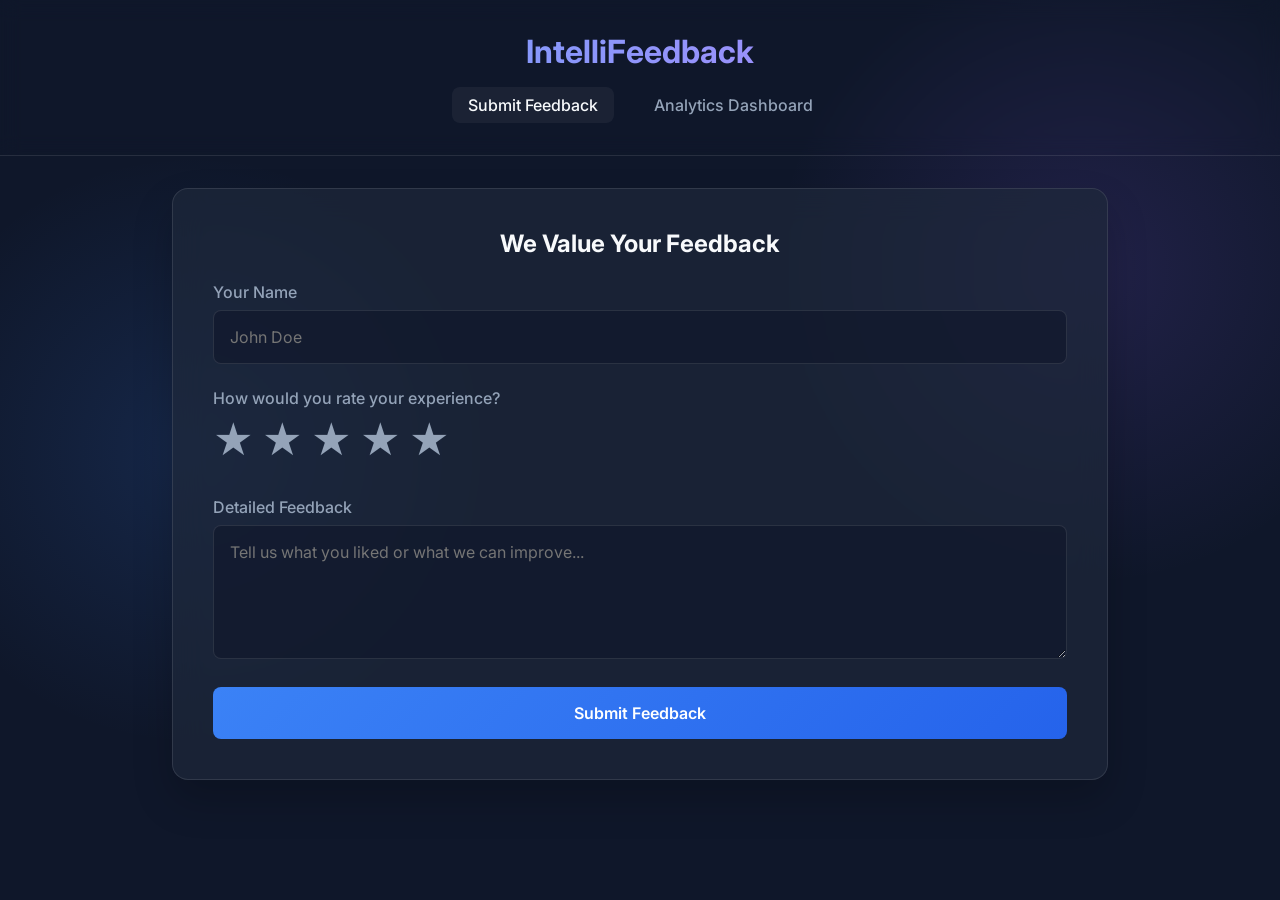
<file: frontend/index.html>
<!DOCTYPE html>
<html lang="en">
<head>
    <meta charset="UTF-8">
    <meta name="viewport" content="width=device-width, initial-scale=1.0">
    <title>Submit Feedback | IntelliFeedback</title>
    <meta name="description" content="Submit your feedback to help us improve.">
    <link rel="stylesheet" href="style.css">
</head>
<body>
    <header>
        <h1>IntelliFeedback</h1>
        <nav>
            <a href="index.html" class="active">Submit Feedback</a>
            <a href="dashboard.html">Analytics Dashboard</a>
        </nav>
    </header>

    <main class="container fade-in">
        <div class="glass-card">
            <h2 style="margin-bottom: 1.5rem; text-align: center;">We Value Your Feedback</h2>
            <form id="feedbackForm">
                <div class="form-group">
                    <label for="customer_name">Your Name</label>
                    <input type="text" id="customer_name" placeholder="John Doe" required>
                </div>
                
                <div class="form-group">
                    <label>How would you rate your experience?</label>
                    <div class="star-rating">
                        <input type="radio" id="star5" name="rating" value="5" required />
                        <label for="star5" title="5 stars">★</label>
                        <input type="radio" id="star4" name="rating" value="4" />
                        <label for="star4" title="4 stars">★</label>
                        <input type="radio" id="star3" name="rating" value="3" />
                        <label for="star3" title="3 stars">★</label>
                        <input type="radio" id="star2" name="rating" value="2" />
                        <label for="star2" title="2 stars">★</label>
                        <input type="radio" id="star1" name="rating" value="1" />
                        <label for="star1" title="1 star">★</label>
                    </div>
                </div>

                <div class="form-group">
                    <label for="feedback_text">Detailed Feedback</label>
                    <textarea id="feedback_text" rows="5" placeholder="Tell us what you liked or what we can improve..." required></textarea>
                </div>

                <button type="submit" class="btn" id="submitBtn">Submit Feedback</button>
            </form>
        </div>
    </main>

    <div id="notification"></div>

    <script src="app.js"></script>
</body>
</html>
</file>
<file: frontend/style.css>
@import url('https://fonts.googleapis.com/css2?family=Inter:wght@300;400;500;600;700&display=swap');

:root {
    --bg-color: #0f172a;
    --text-primary: #f8fafc;
    --text-secondary: #94a3b8;
    --accent: #3b82f6;
    --accent-hover: #2563eb;
    --glass-bg: rgba(30, 41, 59, 0.7);
    --glass-border: rgba(255, 255, 255, 0.1);
    
    --success: #10b981;
    --warning: #f59e0b;
    --danger: #ef4444;
}

* {
    margin: 0;
    padding: 0;
    box-sizing: border-box;
    font-family: 'Inter', sans-serif;
}

body {
    background-color: var(--bg-color);
    color: var(--text-primary);
    min-height: 100vh;
    display: flex;
    flex-direction: column;
    align-items: center;
    background-image: radial-gradient(circle at 15% 50%, rgba(59, 130, 246, 0.15), transparent 25%),
                      radial-gradient(circle at 85% 30%, rgba(139, 92, 246, 0.15), transparent 25%);
    background-attachment: fixed;
}

header {
    width: 100%;
    padding: 2rem;
    text-align: center;
    backdrop-filter: blur(10px);
    border-bottom: 1px solid var(--glass-border);
    margin-bottom: 2rem;
    position: sticky;
    top: 0;
    z-index: 100;
}

header h1 {
    font-size: 2rem;
    font-weight: 700;
    background: linear-gradient(to right, #60a5fa, #c084fc);
    -webkit-background-clip: text;
    -webkit-text-fill-color: transparent;
}

nav {
    margin-top: 1rem;
    display: flex;
    justify-content: center;
    gap: 1.5rem;
}

nav a {
    color: var(--text-secondary);
    text-decoration: none;
    font-weight: 500;
    transition: all 0.3s ease;
    padding: 0.5rem 1rem;
    border-radius: 8px;
}

nav a:hover, nav a.active {
    color: var(--text-primary);
    background: rgba(255,255,255,0.05);
}

.container {
    width: 100%;
    max-width: 1000px;
    padding: 0 2rem;
    margin-bottom: 4rem;
}

/* Glassmorphism Cards */
.glass-card {
    background: var(--glass-bg);
    backdrop-filter: blur(16px);
    -webkit-backdrop-filter: blur(16px);
    border: 1px solid var(--glass-border);
    border-radius: 16px;
    padding: 2.5rem;
    box-shadow: 0 20px 40px rgba(0, 0, 0, 0.2);
    transition: transform 0.3s ease, box-shadow 0.3s ease;
}

.glass-card:hover {
    transform: translateY(-5px);
    box-shadow: 0 25px 50px rgba(0, 0, 0, 0.3);
}

/* Form Styles */
.form-group {
    margin-bottom: 1.5rem;
}

.form-group label {
    display: block;
    margin-bottom: 0.5rem;
    font-weight: 500;
    color: var(--text-secondary);
}

.form-group input, 
.form-group textarea, 
.form-group select {
    width: 100%;
    padding: 1rem;
    background: rgba(15, 23, 42, 0.6);
    border: 1px solid var(--glass-border);
    border-radius: 8px;
    color: var(--text-primary);
    font-size: 1rem;
    transition: border-color 0.3s ease;
    outline: none;
}

.form-group input:focus, 
.form-group textarea:focus, 
.form-group select:focus {
    border-color: var(--accent);
}

/* Star Rating */
.star-rating {
    display: flex;
    flex-direction: row-reverse;
    justify-content: flex-end;
    gap: 0.5rem;
}

.star-rating input {
    display: none;
}

.star-rating label {
    font-size: 2.5rem;
    color: var(--text-secondary);
    cursor: pointer;
    transition: color 0.2s ease;
}

.star-rating input:checked ~ label,
.star-rating label:hover,
.star-rating label:hover ~ label {
    color: #fbbf24;
}

/* Buttons */
.btn {
    display: inline-block;
    padding: 1rem 2rem;
    background: linear-gradient(135deg, var(--accent), var(--accent-hover));
    color: white;
    border: none;
    border-radius: 8px;
    font-size: 1rem;
    font-weight: 600;
    cursor: pointer;
    transition: all 0.3s ease;
    width: 100%;
    text-align: center;
}

.btn:hover {
    transform: scale(1.02);
    box-shadow: 0 10px 20px rgba(59, 130, 246, 0.3);
}

/* Dashboard Stats */
.stats-grid {
    display: grid;
    grid-template-columns: repeat(auto-fit, minmax(200px, 1fr));
    gap: 1.5rem;
    margin-bottom: 2.5rem;
}

.stat-card {
    text-align: center;
    padding: 1.5rem;
}

.stat-card h3 {
    font-size: 1rem;
    color: var(--text-secondary);
    margin-bottom: 0.5rem;
}

.stat-card .value {
    font-size: 2.5rem;
    font-weight: 700;
    background: linear-gradient(to right, #f8fafc, #cbd5e1);
    -webkit-background-clip: text;
    -webkit-text-fill-color: transparent;
}

/* Feedback List */
.feedback-list {
    display: flex;
    flex-direction: column;
    gap: 1.5rem;
}

.feedback-item {
    background: rgba(30, 41, 59, 0.4);
    border: 1px solid var(--glass-border);
    border-radius: 12px;
    padding: 1.5rem;
    display: flex;
    flex-direction: column;
    gap: 1rem;
}

.feedback-header {
    display: flex;
    justify-content: space-between;
    align-items: center;
    border-bottom: 1px solid rgba(255,255,255,0.05);
    padding-bottom: 0.5rem;
}

.feedback-header .name {
    font-weight: 600;
    font-size: 1.1rem;
}

.feedback-header .date {
    font-size: 0.85rem;
    color: var(--text-secondary);
}

.feedback-text {
    line-height: 1.6;
    color: #e2e8f0;
}

.feedback-meta {
    display: flex;
    flex-wrap: wrap;
    gap: 1rem;
    margin-top: 0.5rem;
}

.badge {
    padding: 0.25rem 0.75rem;
    border-radius: 9999px;
    font-size: 0.85rem;
    font-weight: 500;
}

.badge.sentiment-positive { background: rgba(16, 185, 129, 0.2); color: #34d399; }
.badge.sentiment-neutral { background: rgba(148, 163, 184, 0.2); color: #cbd5e1; }
.badge.sentiment-negative { background: rgba(239, 68, 68, 0.2); color: #f87171; }

.badge.urgency-high { background: rgba(239, 68, 68, 0.2); border: 1px solid #ef4444; color: #fca5a5; }
.badge.urgency-medium { background: rgba(245, 158, 11, 0.2); border: 1px solid #f59e0b; color: #fcd34d; }
.badge.urgency-low { background: rgba(16, 185, 129, 0.2); border: 1px solid #10b981; color: #6ee7b7; }

.theme-tag {
    background: rgba(59, 130, 246, 0.2);
    color: #93c5fd;
    padding: 0.25rem 0.75rem;
    border-radius: 6px;
    font-size: 0.85rem;
}

/* Animations */
@keyframes fadeIn {
    from { opacity: 0; transform: translateY(10px); }
    to { opacity: 1; transform: translateY(0); }
}

.fade-in {
    animation: fadeIn 0.5s ease forwards;
}

/* Loader */
.loader {
    border: 3px solid rgba(255,255,255,0.1);
    border-top: 3px solid var(--accent);
    border-radius: 50%;
    width: 24px;
    height: 24px;
    animation: spin 1s linear infinite;
    margin: 0 auto;
}

@keyframes spin {
    0% { transform: rotate(0deg); }
    100% { transform: rotate(360deg); }
}

#notification {
    position: fixed;
    bottom: 2rem;
    right: 2rem;
    padding: 1rem 2rem;
    border-radius: 8px;
    background: var(--success);
    color: white;
    font-weight: 500;
    box-shadow: 0 10px 20px rgba(0,0,0,0.2);
    transform: translateY(100px);
    opacity: 0;
    transition: all 0.3s ease;
    z-index: 1000;
}

#notification.show {
    transform: translateY(0);
    opacity: 1;
}

#notification.error {
    background: var(--danger);
}
</file>
